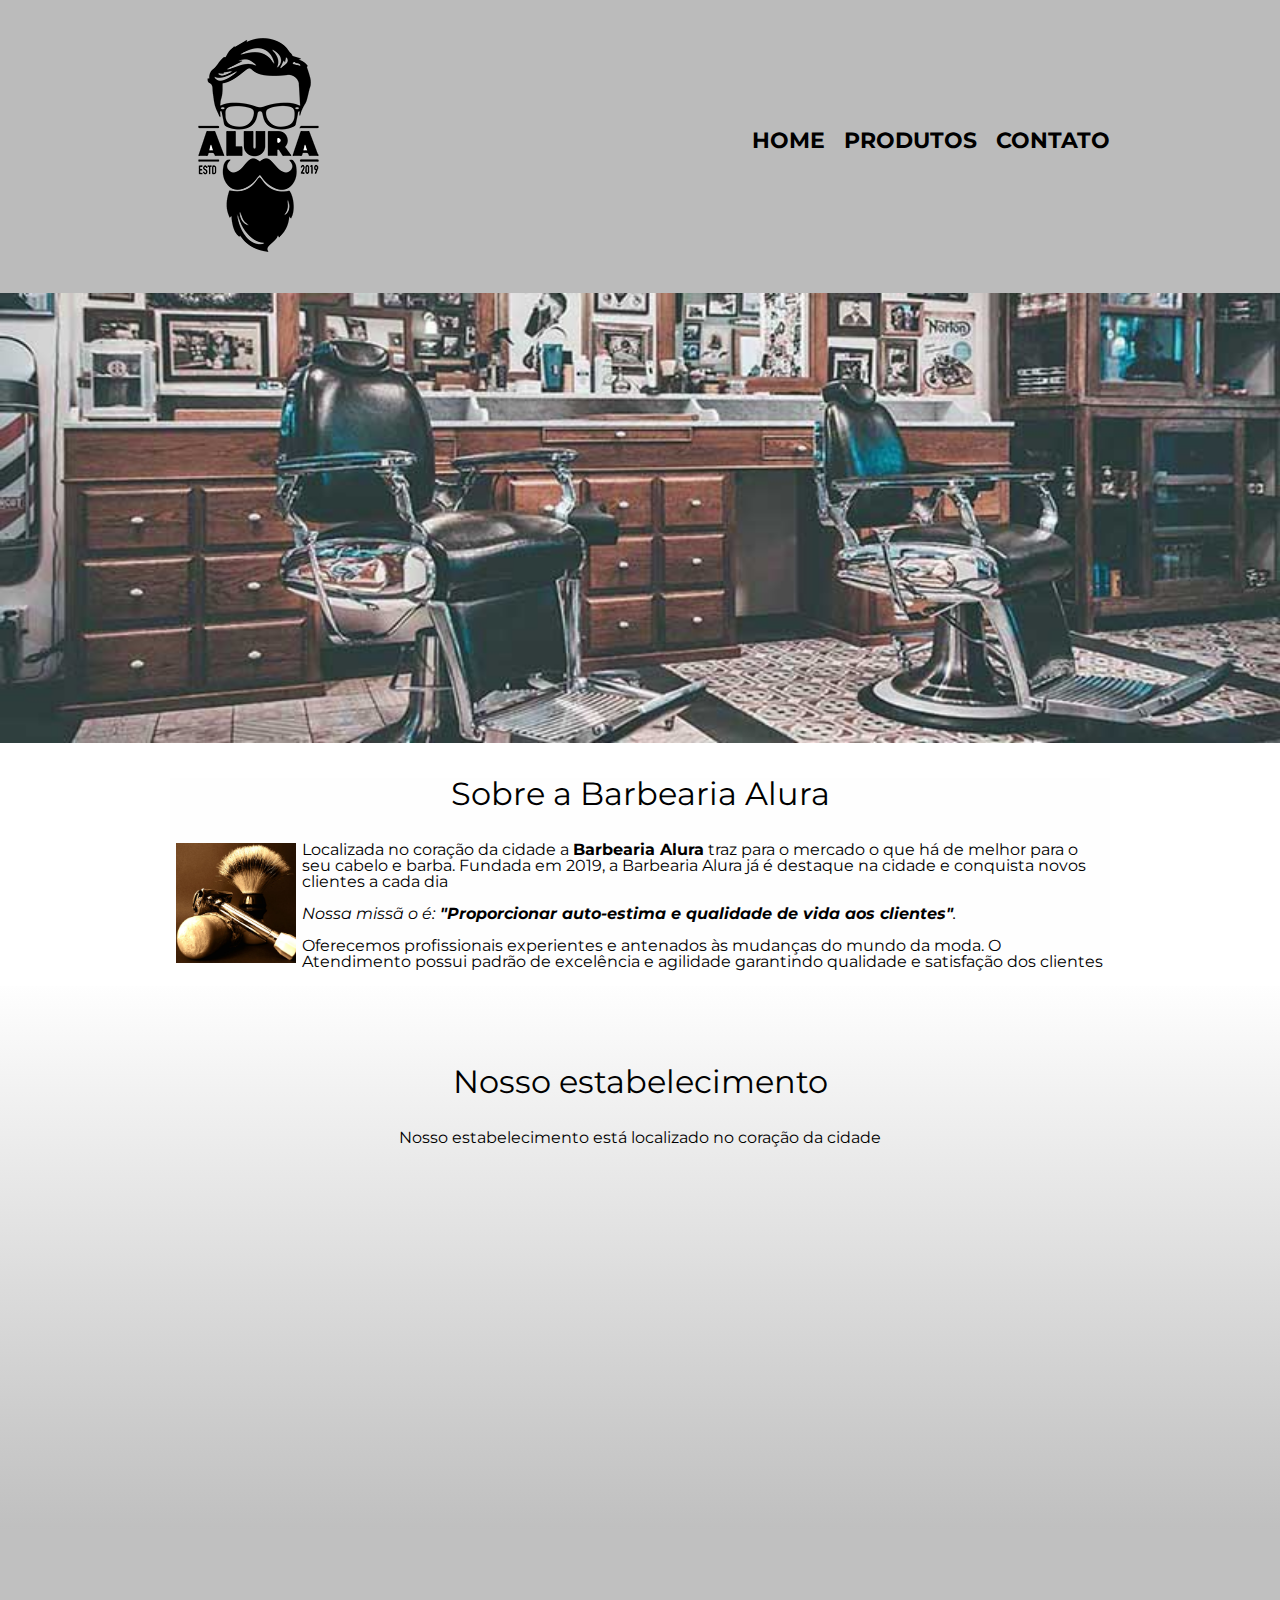
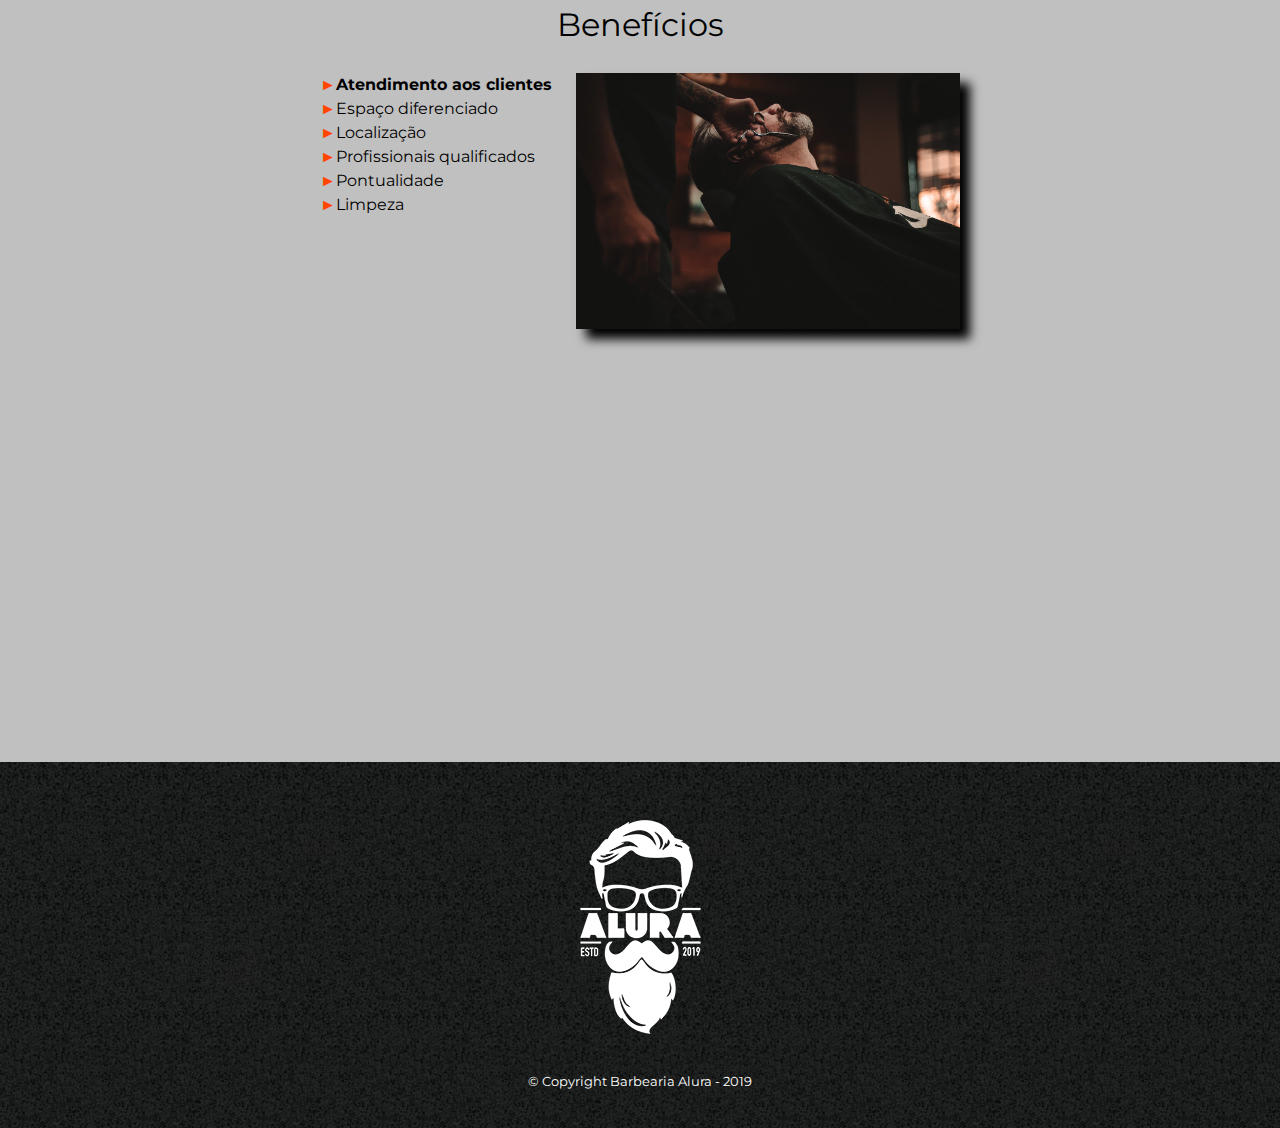
<file: barbearia_alura v2.0/index.html>
<!DOCTYPE html>
<html lang="pt-br">

<head>
    <meta charset="UTF-8">
    <meta http-equiv="X-UA-Compatible" content="IE=edge">
    <meta name="viewport" content="width=device-width, initial-scale=1.0">
    <title>Home</title>
    <link rel="stylesheet" href="reset.css">
    <link rel="stylesheet" href="style.css">
    <link href="https://fonts.googleapis.com/css2?family=Montserrat&display=swap" rel="stylesheet">

</head>

<body>
    <header>
        <div class="caixa">
            <h1><img src="img/logo.png" alt=""></h1>
            <nav>
                <ul">
                    <li><a href="index.html">Home</a></li>
                    <li><a href="produto.html">Produtos</a></li>
                    <li><a href="contato.html">Contato</a></li>
                    </ul>
            </nav>
        </div>
    </header>

    <img class="banner" src="img/banner.jpg" alt="Banner ">

    <main>
        <section class="principal">
            <h2 class="titulo-principal">Sobre a Barbearia Alura</h2>

            <img class="utensilios" src="img/utensilios.jpg" alt="Utensilios de barbeiro">

            <p>Localizada no coração da cidade a <strong>Barbearia Alura</strong> traz para o mercado o que há de melhor
                para o seu cabelo e barba. Fundada em 2019, a Barbearia Alura já é destaque na cidade e conquista novos
                clientes a cada dia</p>

            <p id="missao"><em>Nossa missã o é:<strong> "Proporcionar auto-estima e qualidade de vida aos
                        clientes"</strong>.</em></p>

            <p>Oferecemos profissionais experientes e antenados às mudanças do mundo da moda. O Atendimento possui
                padrão de excelência e agilidade garantindo qualidade e satisfação dos clientes</p>
        </section>

        <section class="mapa">
            <h3 class="titulo-principal">Nosso estabelecimento</h3>
            <p>Nosso estabelecimento está localizado no coração da cidade</p>
            <div class="mapa-conteudo">
                <iframe
                    src="https://www.google.com/maps/embed?pb=!1m18!1m12!1m3!1d64559995.46400558!2d-54.98168676921668!3d9.024534533971408!2m3!1f0!2f0!3f0!3m2!1i1024!2i768!4f13.1!3m3!1m2!1s0x94ce5a2b2ed7f3a1%3A0xab35da2f5ca62674!2sCaelum%20-%20Escola%20de%20Tecnologia!5e0!3m2!1spt-BR!2sbr!4v1621025353152!5m2!1spt-BR!2sbr"
                    width="100%" height="300" style="border:0;" allowfullscreen="" loading="lazy"></iframe>
            </div>
        </section>

        <section class="beneficios">
            <h3 class="titulo-principal">Benefícios</h3>
            <div class="conteudo-beneficios">
                <ul class="lista-beneficios">
                    <li class="itens">Atendimento aos clientes</li>
                    <li class="itens">Espaço diferenciado</li>
                    <li class="itens">Localização</li>
                    <li class="itens">Profissionais qualificados</li>
                    <li class="itens">Pontualidade</li>
                    <li class="itens">Limpeza</li>
                </ul><img class="imagem-beneficios" src="img/beneficios.jpg" alt="">
            </div>
            <div class="video">
                <iframe width="560" height="315" src="https://www.youtube.com/embed/wcVVXUV0YUY" frameborder="0"
                    allow="accelerometer; autoplay; encrypted-media; gyroscope; picture-in-picture"
                    allowfullscreen></iframe>
            </div>
        </section>

        </section>
    </main>
    <footer>
        <img src="img/logo-branco.png" alt="">
        <p class="copyright">&copy; Copyright Barbearia Alura - 2019</p>
    </footer>
</body>

</html>
</file>
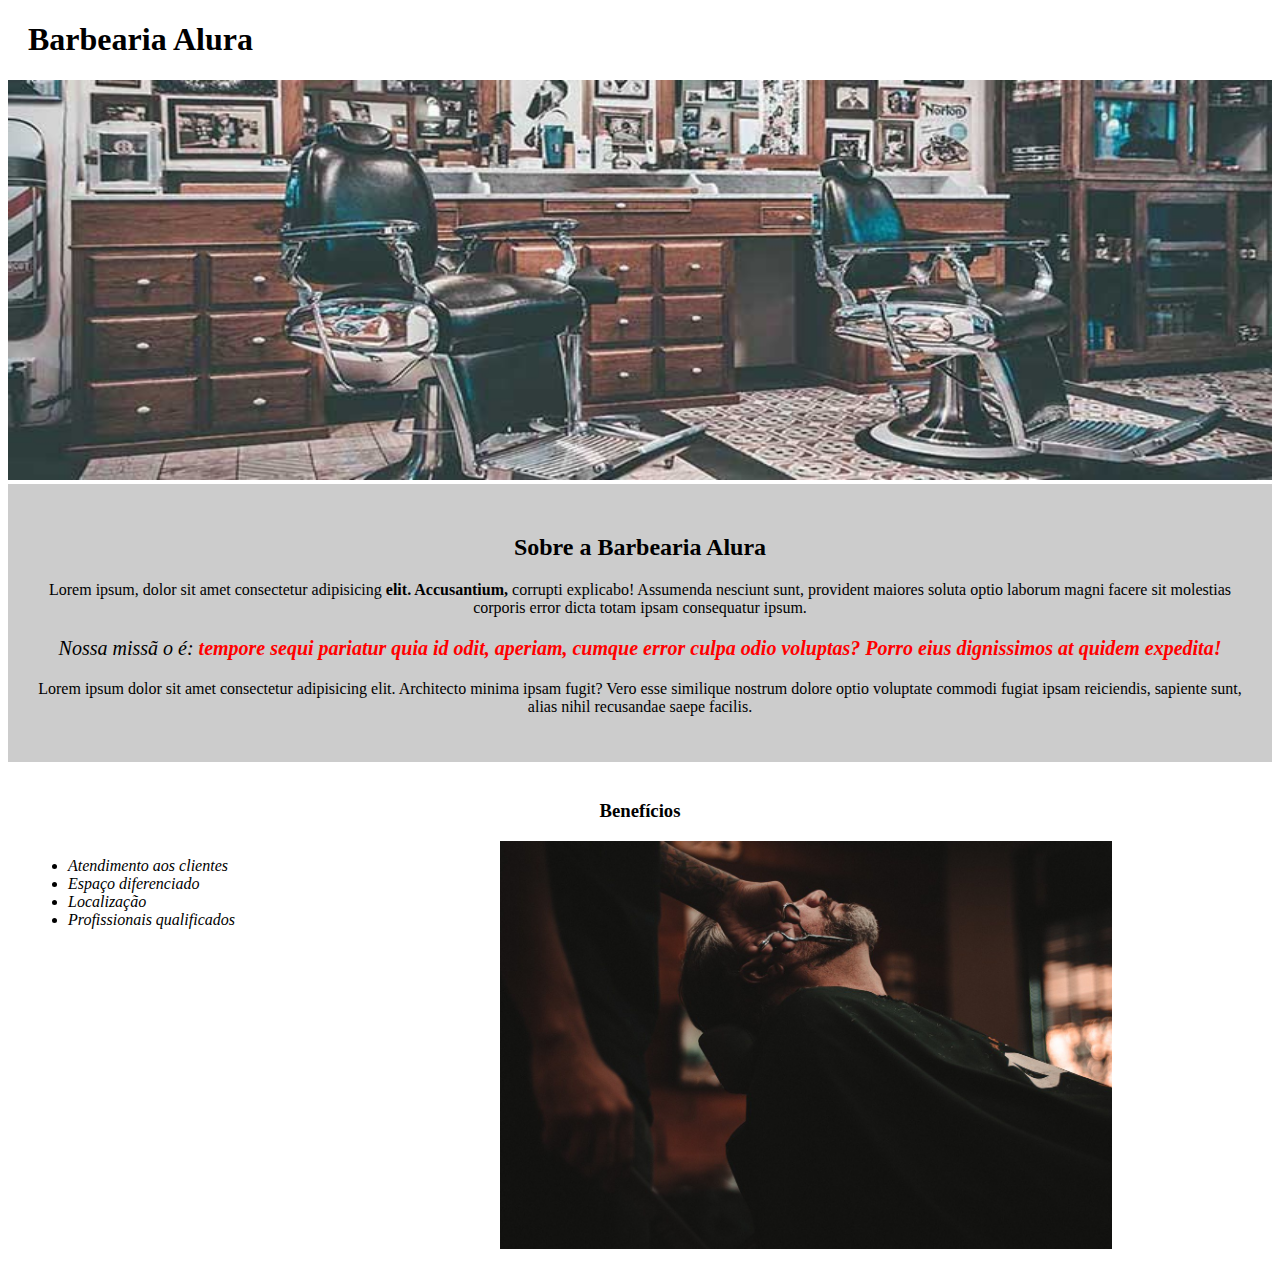
<file: barbearia_alura/index.html>
<!DOCTYPE html>
<html lang="pt-br">

<head>
    <meta charset="UTF-8">
    <meta http-equiv="X-UA-Compatible" content="IE=edge">
    <meta name="viewport" content="width=device-width, initial-scale=1.0">
    <title>Document</title>
    <link rel="stylesheet" href="style.css">

</head>

<body>
    <header>
        <h1 class="titulo-principal">Barbearia Alura</h1>
    </header>
    <img id="banner" src="banner.jpg" alt="">
    <div class="principal">
        <h2 class="titulo-centralizado">Sobre a Barbearia Alura</h2>

        <p>Lorem ipsum, dolor sit amet consectetur adipisicing <strong>elit.
                Accusantium,</strong> corrupti explicabo!
            Assumenda nesciunt sunt, provident maiores soluta optio laborum magni facere sit molestias corporis error
            dicta
            totam ipsam consequatur ipsum.</p>

        <p id="missao"><em>Nossa missã o é:<strong> tempore sequi pariatur quia id odit, aperiam, cumque error culpa
                    odio
                    voluptas? Porro eius dignissimos
                    at quidem expedita!</strong></em></p>

        <p>Lorem ipsum dolor sit amet consectetur adipisicing elit. Architecto minima ipsam
            fugit? Vero esse similique
            nostrum dolore optio voluptate commodi fugiat ipsam reiciendis, sapiente sunt, alias nihil recusandae saepe
            facilis.</p>
    </div>

    <div class="beneficios">
        <h3 class="titulo-centralizado">Benefícios</h3>

        <ul>
            <li class="itens">Atendimento aos clientes</li>
            <li class="itens">Espaço diferenciado</li>
            <li class="itens">Localização</li>
            <li class="itens">Profissionais qualificados</li>
        </ul>

        <img class="imagembeneficios" src="beneficios.jpg" alt="">

    </div>
</body>

</html>
</file>
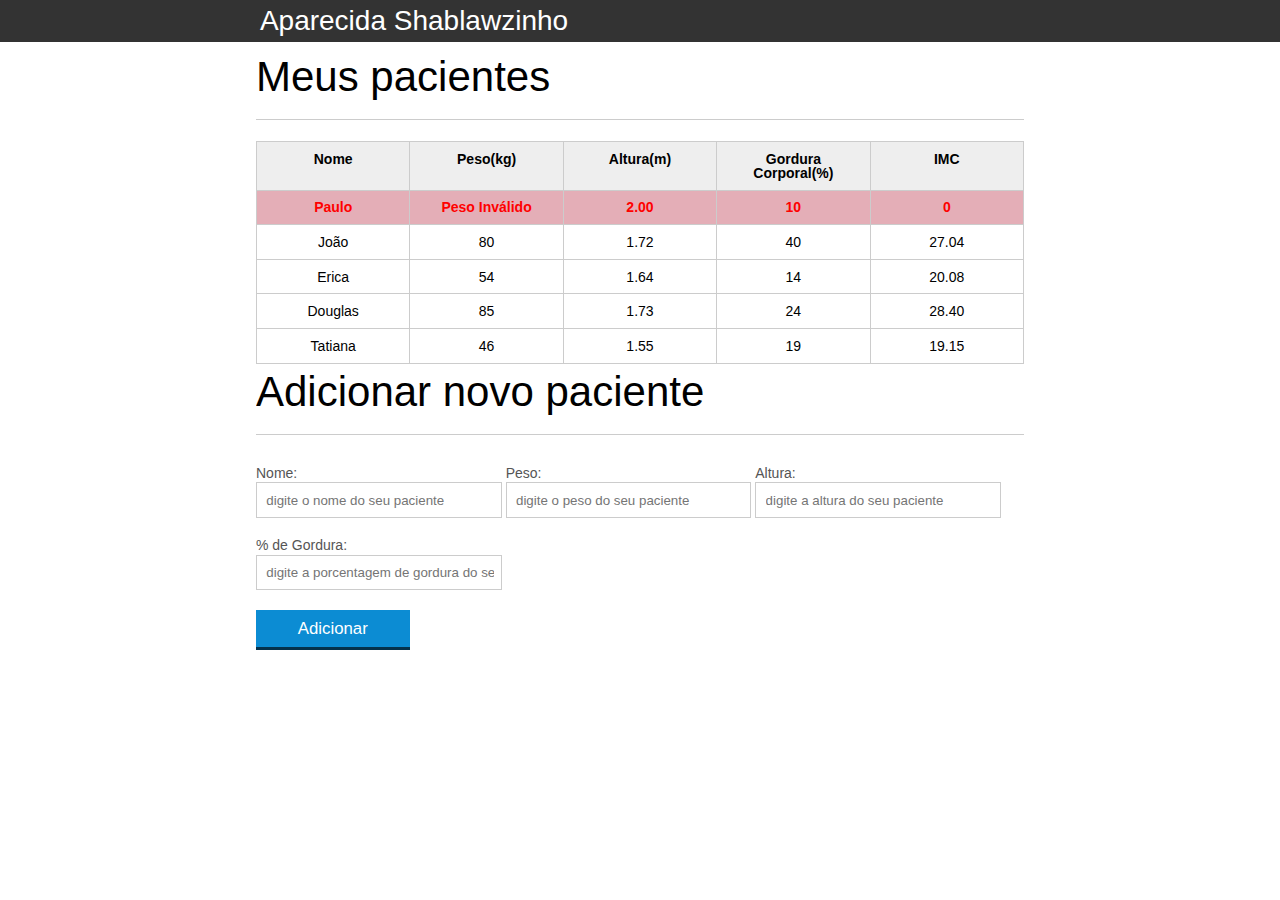
<file: introducao-javascript v2.0/index.html>
<!DOCTYPE html>
<html lang="pt-br">

<head>
	<meta charset="UTF-8">
	<title>Aparecida Nutrição</title>
	<link rel="icon" href="favicon.ico" type="image/x-icon">
	<link rel="stylesheet" type="text/css" href="css/reset.css">
	<link rel="stylesheet" type="text/css" href="css/index.css">

</head>

<body>

	<header>
		<div class="container">
			<h1 class="titulo">Aparecida Nutrição</h1>
		</div>
	</header>
	<main>
		<section class="container">
			<h2>Meus pacientes</h2>
			<table>
				<thead>
					<tr>
						<th>Nome</th>
						<th>Peso(kg)</th>
						<th>Altura(m)</th>
						<th>Gordura Corporal(%)</th>
						<th>IMC</th>
					</tr>
				</thead>
				<tbody id="tabela-pacientes">
					<tr id="primeiro-paciente" class="paciente">
						<td class="info-nome">Paulo</td>
						<td class="info-peso">-100</td>
						<td class="info-altura">2.00</td>
						<td class="info-gordura">10</td>
						<td class="info-imc">0</td>
					</tr>

					<tr id="segundo-paciente" class="paciente">
						<td class="info-nome">João</td>
						<td class="info-peso">80</td>
						<td class="info-altura">1.72</td>
						<td class="info-gordura">40</td>
						<td class="info-imc">0</td>
					</tr>

					<tr id="terceiro-paciente" class="paciente">
						<td class="info-nome">Erica</td>
						<td class="info-peso">54</td>
						<td class="info-altura">1.64</td>
						<td class="info-gordura">14</td>
						<td class="info-imc">0</td>
					</tr>

					<tr id="quarto-paciente" class="paciente">
						<td class="info-nome">Douglas</td>
						<td class="info-peso">85</td>
						<td class="info-altura">1.73</td>
						<td class="info-gordura">24</td>
						<td class="info-imc">0</td>
					</tr>
					<tr id="quinto-paciente" class="paciente">
						<td class="info-nome">Tatiana</td>
						<td class="info-peso">46</td>
						<td class="info-altura">1.55</td>
						<td class="info-gordura">19</td>
						<td class="info-imc">0</td>
					</tr>
				</tbody>
			</table>

		</section>
	</main>
	<section class="container">
		<h2 id="titulo-form">Adicionar novo paciente</h2>
		<form id="form-adicionar">
			<div class="grupo">
				<label for="nome">Nome:</label>
				<input id="nome" name="nome" type="text" placeholder="digite o nome do seu paciente" class="campo">
			</div>
			<div class="grupo">
				<label for="peso">Peso:</label>
				<input id="peso" name="peso" type="text" placeholder="digite o peso do seu paciente"
					class="campo campo-medio">
			</div>
			<div class="grupo">
				<label for="altura">Altura:</label>
				<input id="altura" name="altura" type="text" placeholder="digite a altura do seu paciente"
					class="campo campo-medio">
			</div>
			<div class="grupo">
				<label for="gordura">% de Gordura:</label>
				<input id="gordura" type="text" placeholder="digite a porcentagem de gordura do seu paciente"
					class="campo campo-medio">
			</div>

			<button id="adicionar-paciente" class="botao bto-principal">Adicionar</button>
		</form>
	</section>
	<script src="js/calcula-imc.js"></script>
	<script src="js/form.js"></script>
</body>

</html>
</file>
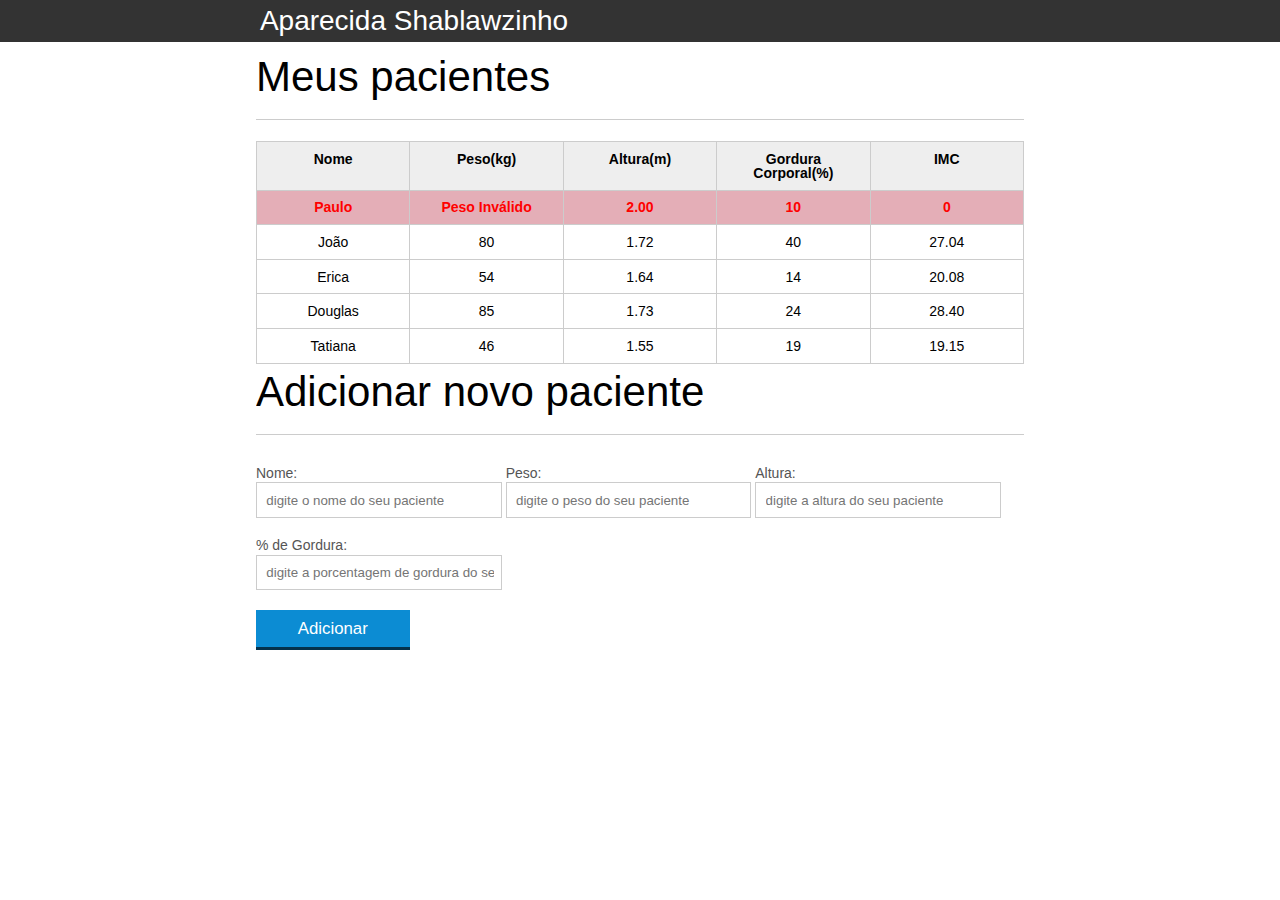
<file: introducao-javascript/index.html>
<!DOCTYPE html>
<html lang="pt-br">

<head>
	<meta charset="UTF-8">
	<title>Aparecida Nutrição</title>
	<link rel="icon" href="favicon.ico" type="image/x-icon">
	<link rel="stylesheet" type="text/css" href="css/reset.css">
	<link rel="stylesheet" type="text/css" href="css/index.css">

</head>

<body>

	<header>
		<div class="container">
			<h1 class="titulo">Aparecida Nutrição</h1>
		</div>
	</header>
	<main>
		<section class="container">
			<h2>Meus pacientes</h2>
			<table>
				<thead>
					<tr>
						<th>Nome</th>
						<th>Peso(kg)</th>
						<th>Altura(m)</th>
						<th>Gordura Corporal(%)</th>
						<th>IMC</th>
					</tr>
				</thead>
				<tbody id="tabela-pacientes">
					<tr id="primeiro-paciente" class="paciente">
						<td class="info-nome">Paulo</td>
						<td class="info-peso">-100</td>
						<td class="info-altura">2.00</td>
						<td class="info-gordura">10</td>
						<td class="info-imc">0</td>
					</tr>

					<tr id="segundo-paciente" class="paciente">
						<td class="info-nome">João</td>
						<td class="info-peso">80</td>
						<td class="info-altura">1.72</td>
						<td class="info-gordura">40</td>
						<td class="info-imc">0</td>
					</tr>

					<tr id="terceiro-paciente" class="paciente">
						<td class="info-nome">Erica</td>
						<td class="info-peso">54</td>
						<td class="info-altura">1.64</td>
						<td class="info-gordura">14</td>
						<td class="info-imc">0</td>
					</tr>

					<tr id="quarto-paciente" class="paciente">
						<td class="info-nome">Douglas</td>
						<td class="info-peso">85</td>
						<td class="info-altura">1.73</td>
						<td class="info-gordura">24</td>
						<td class="info-imc">0</td>
					</tr>
					<tr id="quinto-paciente" class="paciente">
						<td class="info-nome">Tatiana</td>
						<td class="info-peso">46</td>
						<td class="info-altura">1.55</td>
						<td class="info-gordura">19</td>
						<td class="info-imc">0</td>
					</tr>
				</tbody>
			</table>

		</section>
	</main>
	<section class="container">
		<h2 id="titulo-form">Adicionar novo paciente</h2>
		<form>
			<div class="grupo">
				<label for="nome">Nome:</label>
				<input id="nome" name="nome" type="text" placeholder="digite o nome do seu paciente" class="campo">
			</div>
			<div class="grupo">
				<label for="peso">Peso:</label>
				<input id="peso" name="peso" type="text" placeholder="digite o peso do seu paciente"
					class="campo campo-medio">
			</div>
			<div class="grupo">
				<label for="altura">Altura:</label>
				<input id="altura" name="altura" type="text" placeholder="digite a altura do seu paciente"
					class="campo campo-medio">
			</div>
			<div class="grupo">
				<label for="gordura">% de Gordura:</label>
				<input id="gordura" type="text" placeholder="digite a porcentagem de gordura do seu paciente"
					class="campo campo-medio">
			</div>

			<button id="adicionar-paciente" class="botao bto-principal">Adicionar</button>
		</form>
	</section>
	<script src="js/principal.js"></script>
</body>

</html>
</file>
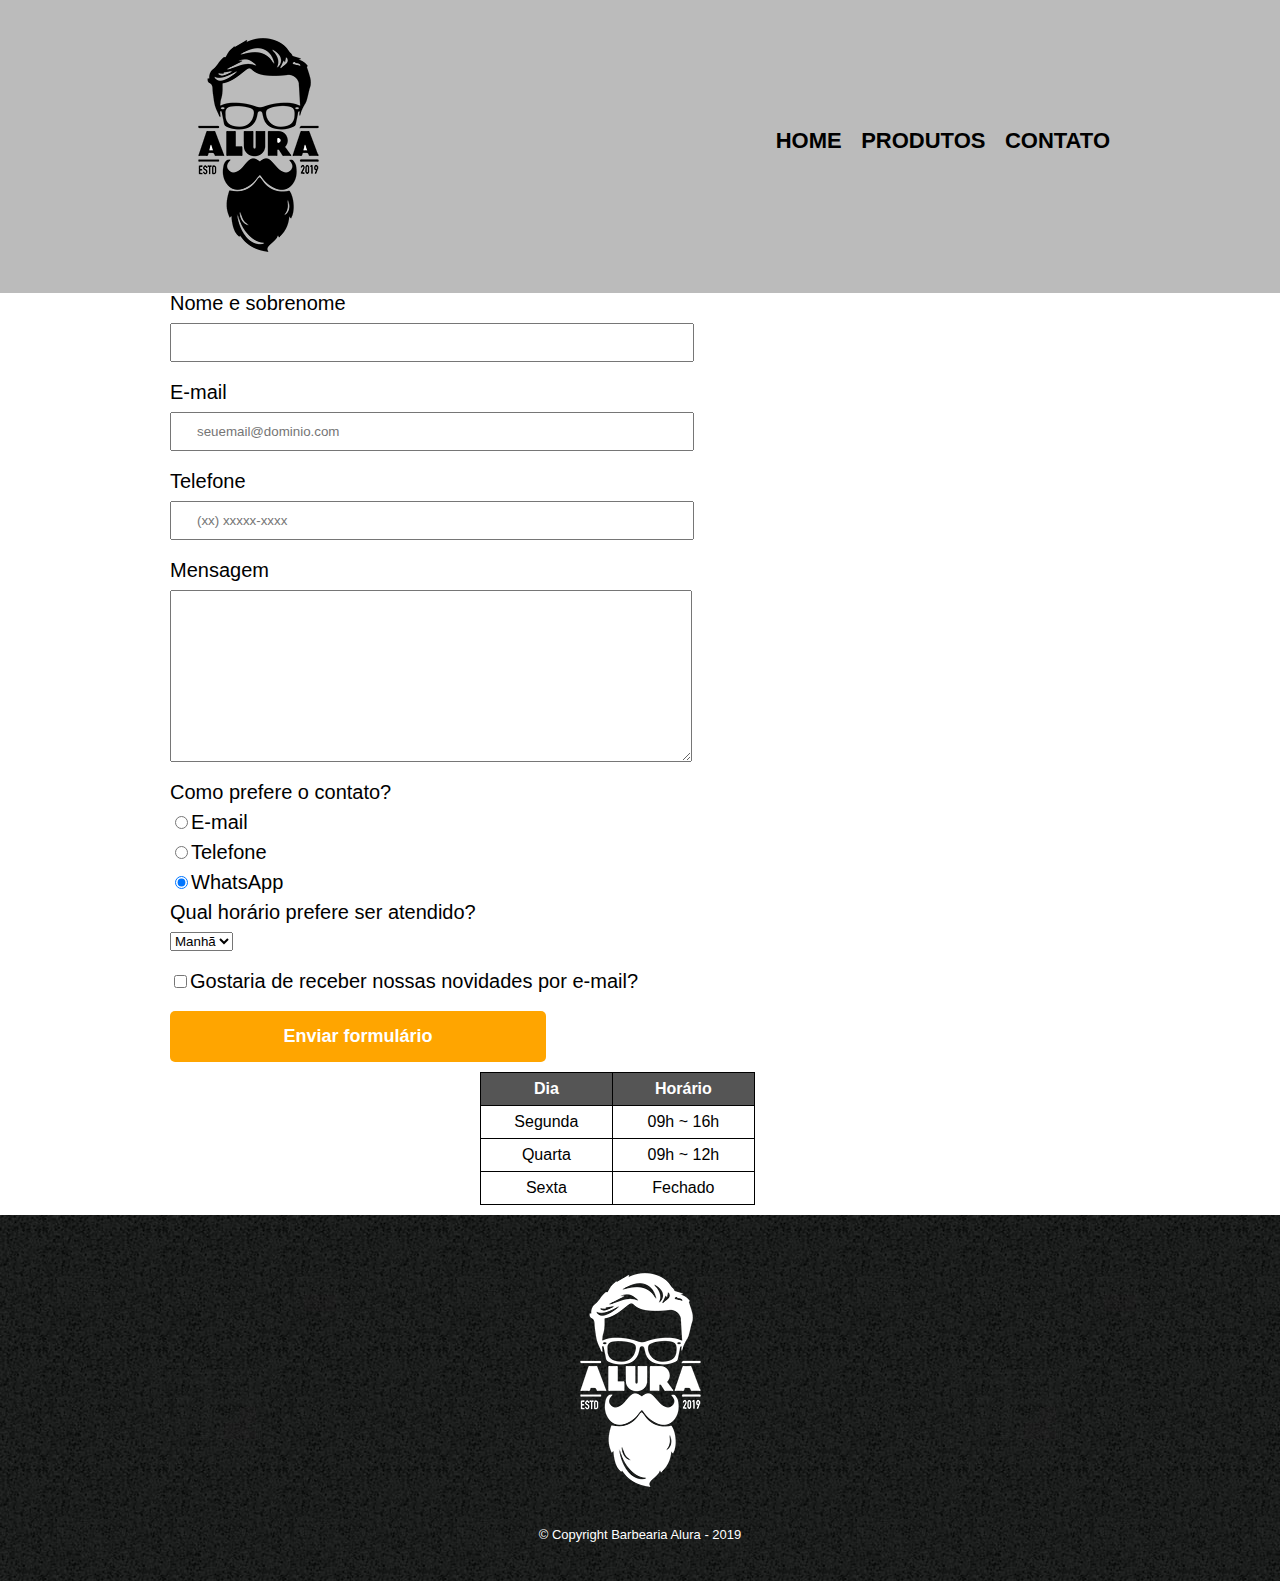
<file: barbearia_alura v2.0/contato.html>
<!DOCTYPE html>
<html lang="pt-br">

<head>
    <meta charset="UTF-8">
    <meta http-equiv="X-UA-Compatible" content="IE=edge">
    <meta name="viewport" content="width=device-width, initial-scale=1.0">
    <title>Contato - Barbearia Alura</title>
    <link rel="stylesheet" href="reset.css">
    <link rel="stylesheet" href="style.css">
</head>

<body>
    <header>
        <div class="caixa">
            <h1><img src="img/logo.png" alt="Logo da Barbearia Alura"></h1>
            <nav>
                <ul">
                    <li><a href="index.html">Home</a></li>
                    <li><a href="produto.html">Produtos</a></li>
                    <li><a href="contato.html">Contato</a></li>
                    </ul>
            </nav>
        </div>
    </header>

    <main>
        <form action="">
            <label for="nomecompleto">Nome e sobrenome</label>
            <input type="text" id="nomecompleto" class="input-padrao" required>

            <label for="email">E-mail</label>
            <input type="email" id="email" class="input-padrao" required placeholder="seuemail@dominio.com">

            <label for="telefone">Telefone</label>
            <input type="tel" id="telefone" class="input-padrao" required placeholder="(xx) xxxxx-xxxx">

            <label for="mensagem">Mensagem</label>
            <textarea name="" id="mensagem" cols="30" rows="10" class="input-padrao" required></textarea>

            <fieldset>
                <legend>Como prefere o contato?</legend>
                <label for="radio-email"><input type="radio" value="email" name="contato"
                        id="radio-email">E-mail</label>

                <label for="radio-telefone"><input type="radio" value="telefone" name="contato"
                        id="radio-telefone">Telefone</label>

                <label for="radio-whatsapp"><input type="radio" value="Whatsapp" name="contato" id="radio-whatsapp"
                        checked>WhatsApp</label>
            </fieldset>
            <fieldset>
                <legend>Qual horário prefere ser atendido?</legend>
                <select name="" id="">
                    <option value="">Manhã</option>
                    <option value="">Tarde</option>
                    <option value="">Noite</option>
                </select>
            </fieldset>
            <label class="checkbox"><input type="checkbox">Gostaria de receber nossas novidades por e-mail?</label>
            <input type="submit" value="Enviar formulário" class="enviar">
        </form>

        <table>
            <thead>
                <tr>
                    <th>Dia</th>
                    <th>Horário</th>
                </tr>
            </thead>
            <tbody>
                <tr>
                    <td>Segunda</td>
                    <td>09h ~ 16h</td>
                </tr>
                <tr>
                    <td>Quarta</td>
                    <td>09h ~ 12h</td>
                </tr>
                <tr>
                    <td>Sexta</td>
                    <td>Fechado</td>
                </tr>
            </tbody>
        </table>
    </main>

    <footer>
        <img src="img/logo-branco.png" alt="Logo da Barbearia Alura">
        <p class="copyright">&copy; Copyright Barbearia Alura - 2019</p>
    </footer>
</body>

</html>
</file>
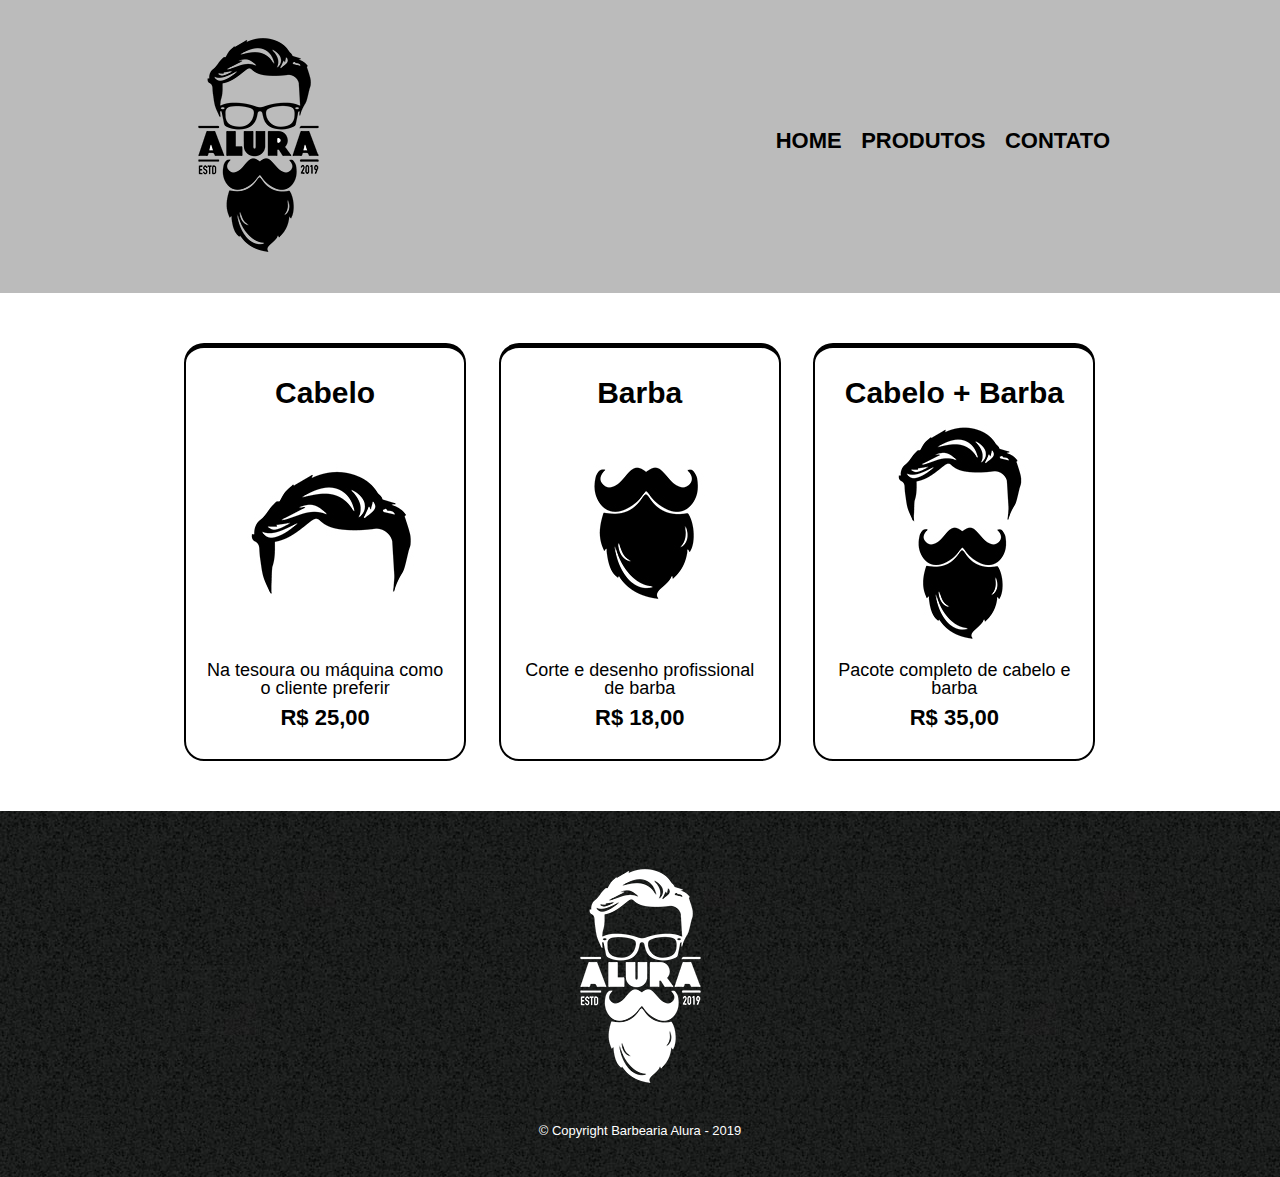
<file: barbearia_alura v2.0/produto.html>
<!DOCTYPE html>
<html lang="pt-br">

<head>
    <meta charset="UTF-8">
    <meta http-equiv="X-UA-Compatible" content="IE=edge">
    <meta name="viewport" content="width=device-width, initial-scale=1.0">
    <title>Produtos - Barbearia Alura</title>
    <link rel="stylesheet" href="reset.css">
    <link rel="stylesheet" href="style.css">
</head>
<body>
    <header>
        <div class="caixa">
            <h1><img src="img/logo.png" alt=""></h1>
            <nav>
                <ul">
                    <li><a href="index.html">Home</a></li>
                    <li><a href="produto.html">Produtos</a></li>
                    <li><a href="contato.html">Contato</a></li>
                    </ul>
            </nav>
        </div>
    </header>

    <main>
        <ul class="produtos">
            <li>
                <h2>Cabelo</h2>
                <img src="img/cabelo.jpg" alt="">
                <p class="produto-descricao">Na tesoura ou máquina como o cliente preferir</p>
                <p class="produto-preco">R$ 25,00</p>
            </li>
            <li>
                <h2>Barba</h2>
                <img src="img/barba.jpg" alt="">
                <p class="produto-descricao">Corte e desenho profissional de barba</p>
                <p class="produto-preco">R$ 18,00</p>
            </li>
            <li>
                <h2>Cabelo + Barba</h2>
                <img src="img/cabelo+barba.jpg" alt="">
                <p class="produto-descricao">Pacote completo de cabelo e barba</p>
                <p class="produto-preco">R$ 35,00</p>
            </li>
        </ul>



    </main>

    <footer>
        <img src="img/logo-branco.png" alt="">
        <p class="copyright">&copy; Copyright Barbearia Alura - 2019</p>
    </footer>
</body>

</html>
</file>
<file: barbearia_alura v2.0/style.css>
header {
    background: #BBBBBB;
    padding: 20px;
}

.caixa {
    position: relative;
    width: 940px;
    margin: 0 auto;
}

nav {
    position: absolute;
    top: 110px;
    right: 0;
}

nav li {
    display: inline;
    margin: 0 0 0 15px;
}

nav a {
    text-transform: uppercase;
    color: #000000;
    font-weight: bold;
    font-size: 22px;
    text-decoration: none;
}

nav a:hover {
    color: #c78c19;
    text-decoration: underline;
}

.produtos {
    width: 940px;
    margin: 0 auto;
    padding: 50px 0;
}

.produtos h2 {
    font-size: 30px;
    font-weight: bold;
}

.produtos li {
    display: inline-block;
    text-align: center;
    width: 30%;
    vertical-align: top;
    margin: 0 1.5%;
    padding: 30px 20px;
    box-sizing: border-box;
    border-color: black;
    border: 2px solid black;
    border-top-width: 5px;
    border-radius: 20px
}

.produtos li:hover {
    border-color: #C78C19;
}

.produtos li:active {
    border-color: chartreuse;
}

.produtos li:hover h2 {
    font-size: 32px;
}

.produto-descricao {
    font-size: 18px;
}

.produto-preco {
    font-size: 22px;
    font-weight: bold;
    margin-top: 10px;
}

footer {
    text-align: center;
    background: url(img/bg.jpg);
    padding: 40px 0;
}

.copyright {
    color: #FFFF;
    font-size: 13px;
    margin-top: 20px;
}

form {
    width: 940px;
    margin: 0 auto;
}

form label, legend {
    display: block;
    font-size: 20px;
    margin: 0 0 10px;
}

.input-padrao {
    display: block;
    margin: 0 0 20px;
    padding: 10px 25px;
    width: 50%;
}

.checkbox {
    margin: 20px 0;
}

.enviar {
    width: 40%;
    padding: 15px 0;
    background: orange;
    color: white;
    font-weight: bold;
    font-size: 18px;
    border: none;
    border-radius: 5px;
    transition: 1s all;
    cursor: pointer;
}

.enviar:hover {
    background: red;
    transform: scale(1.2);
}

table {
    margin: 10px 480px;
    width: 275px;
}

thead {
    background: #555555;
    color: white;
    font-weight: bold;
}

td, th {
    border: 1px solid black;
    padding: 8px 15px;
    text-align: center;
}

/* css da página inicial */

body {
    font-family: 'Montserrat', sans-serif;
}

.banner {
    width: 100%;
    height: 450px;
}

.titulo-principal {
    text-align: center;
    font-size: 2em;
    margin: 1em 0 1em;
    clear: left;
}

.principal {
    width: 3em 0;
    background: #FEFEFE;
    width: 940px;
    margin: 0 auto;
}

.principal p {
    margin: 0 0 1em;
}

.principal strong {
    font-weight: bold;
}

.utensilios {
    width: 120px;
    float: left;
    margin: 1px 6px 0;
}

.beneficios {
    padding: 3em 0;
    background: #8888;
}

.mapa {
    padding: 3em 0;
    background: linear-gradient(#FEFEFE, #8888)
}

.mapa-conteudo {
    width: 940px;
    margin: 0 auto;
}

.mapa p {
    margin: 0 0 2em;
    text-align: center;
}

.conteudo-beneficios {
    width: 640px;
    margin: auto;
}

.lista-beneficios {
    width: 40%;
    display: inline-block;
    vertical-align: top;
}

.itens {
    line-height: 1.5;
}

.itens:before {
    content: "►";
    color: orangered;
}

.itens:first-child {
    font-weight: bold;
}

.imagem-beneficios {
    width: 60%;
    box-shadow: 10px 10px 10px black;
}

.principal em {
    font-style: italic;
}

.video {
    width: 560px;
    margin: 2em auto;
}
</file>
<file: barbearia_alura/style.css>
body {
    
}
#banner {
    width: 100%;
    height: 400px;
}
.principal {
    background: #CCCCCC;
    padding: 30px;
}
.titulo-principal {
    padding-left: 20px;
}
.titulo-centralizado {
    text-align: center;
}
p {
    text-align: center;
}
#missao {
    font-size: 20px;
}
em strong {
    color: red;
}

.itens {
    font-style: italic;
}
.beneficios {
    background-color: white;
    padding: 20px;
}
ul {
    display: inline-block;
    vertical-align: top;
    width: 20%;
    margin-right: 15%;
}
.imagembeneficios {
    width: 50%;
}
</file>
<file: introducao-javascript v2.0/css/index.css>
*{
	box-sizing: border-box;
 }

body{
	font-family: "Helvetica Neue", "Helvetica", Helvetica, Arial, sans-serif;
	font-size: 14px;
}

header{
	background-color: #333;
	height: 3em;
	color: #FFF;
	margin-bottom: 1em;
}

header h1{
	font-size: 2em;
	display:inline-block;
	vertical-align:	middle;
}
header h2{
	font-size: 2em;
	display:inline-block;
	vertical-align:	middle;
}

header .container:before{
	content: '';
	display:inline-block;
	height: 100%;
	vertical-align:	middle;
}

.container{
	width: 60%;
	height: 100%;
	margin: 0 auto;
}

section{
	margin: 2em 0;
	overflow: hidden;
}

section h2{
	font-size: 3em;
	display: block;
	padding-bottom: .5em;
	border-bottom: 1px solid #ccc;
	margin-bottom: .5em;
}

table{
	width: 100%;
	margin-bottom : .5em;
    table-layout: fixed;

}

td, th {
	padding: .7em;
	margin: 0;
	border: 1px solid #ccc;
	text-align: center;
}

th{
	font-weight: bold;
	background-color: #EEE;
}

label{
	color: #555;
	display: block;
	margin-bottom: .2em;
}

.campo{
	margin: 0;
	padding-bottom: 1em;
	width: 100%;
	border: 1px solid #ccc;
	padding: .7em;
	width: 100%;
}

.campo-medio{
	display: inline-block;
	padding-right: .5em;
}

.grupo{
	width: 32%;
	display: inline-block;
	padding: 10px 0px;
}

button{
	padding: .5em 2em;
	border: 0;
	border-bottom: 3px solid;
	font-size: 1.2em;
	cursor: pointer;
	margin: 0;
	margin-top: -3px;
	color: #fff;
	background-color:#0c8cd3;
	border-color: #04324c;
	width: 20%;
    display: block;
    clear: both;
    margin: 10px 0px;

}

button:active{
	margin-top:0px;
	border: 0;
}

button[disabled=disabled], button:disabled {
    background-color: gray;
	border-color: darkgray;

}

.adicionar-paciente{
    margin-top: 30px;
}

.campo-invalido{
	border: 1px solid red;
}

.paciente-invalido {
	font-weight: bold;
	background-color: rgb(228, 174, 183);
	color: red;
}
</file>
<file: introducao-javascript/css/index.css>
*{
	box-sizing: border-box;
 }

body{
	font-family: "Helvetica Neue", "Helvetica", Helvetica, Arial, sans-serif;
	font-size: 14px;
}

header{
	background-color: #333;
	height: 3em;
	color: #FFF;
	margin-bottom: 1em;
}

header h1{
	font-size: 2em;
	display:inline-block;
	vertical-align:	middle;
}
header h2{
	font-size: 2em;
	display:inline-block;
	vertical-align:	middle;
}

header .container:before{
	content: '';
	display:inline-block;
	height: 100%;
	vertical-align:	middle;
}

.container{
	width: 60%;
	height: 100%;
	margin: 0 auto;
}

section{
	margin: 2em 0;
	overflow: hidden;
}

section h2{
	font-size: 3em;
	display: block;
	padding-bottom: .5em;
	border-bottom: 1px solid #ccc;
	margin-bottom: .5em;
}

table{
	width: 100%;
	margin-bottom : .5em;
    table-layout: fixed;

}

td, th {
	padding: .7em;
	margin: 0;
	border: 1px solid #ccc;
	text-align: center;
}

th{
	font-weight: bold;
	background-color: #EEE;
}

label{
	color: #555;
	display: block;
	margin-bottom: .2em;
}

.campo{
	margin: 0;
	padding-bottom: 1em;
	width: 100%;
	border: 1px solid #ccc;
	padding: .7em;
	width: 100%;
}

.campo-medio{
	display: inline-block;
	padding-right: .5em;
}

.grupo{
	width: 32%;
	display: inline-block;
	padding: 10px 0px;
}

button{
	padding: .5em 2em;
	border: 0;
	border-bottom: 3px solid;
	font-size: 1.2em;
	cursor: pointer;
	margin: 0;
	margin-top: -3px;
	color: #fff;
	background-color:#0c8cd3;
	border-color: #04324c;
	width: 20%;
    display: block;
    clear: both;
    margin: 10px 0px;

}

button:active{
	margin-top:0px;
	border: 0;
}

button[disabled=disabled], button:disabled {
    background-color: gray;
	border-color: darkgray;

}

.adicionar-paciente{
    margin-top: 30px;
}

.campo-invalido{
	border: 1px solid red;
}

.paciente-invalido {
	font-weight: bold;
	background-color: rgb(228, 174, 183);
	color: red;
}
</file>
